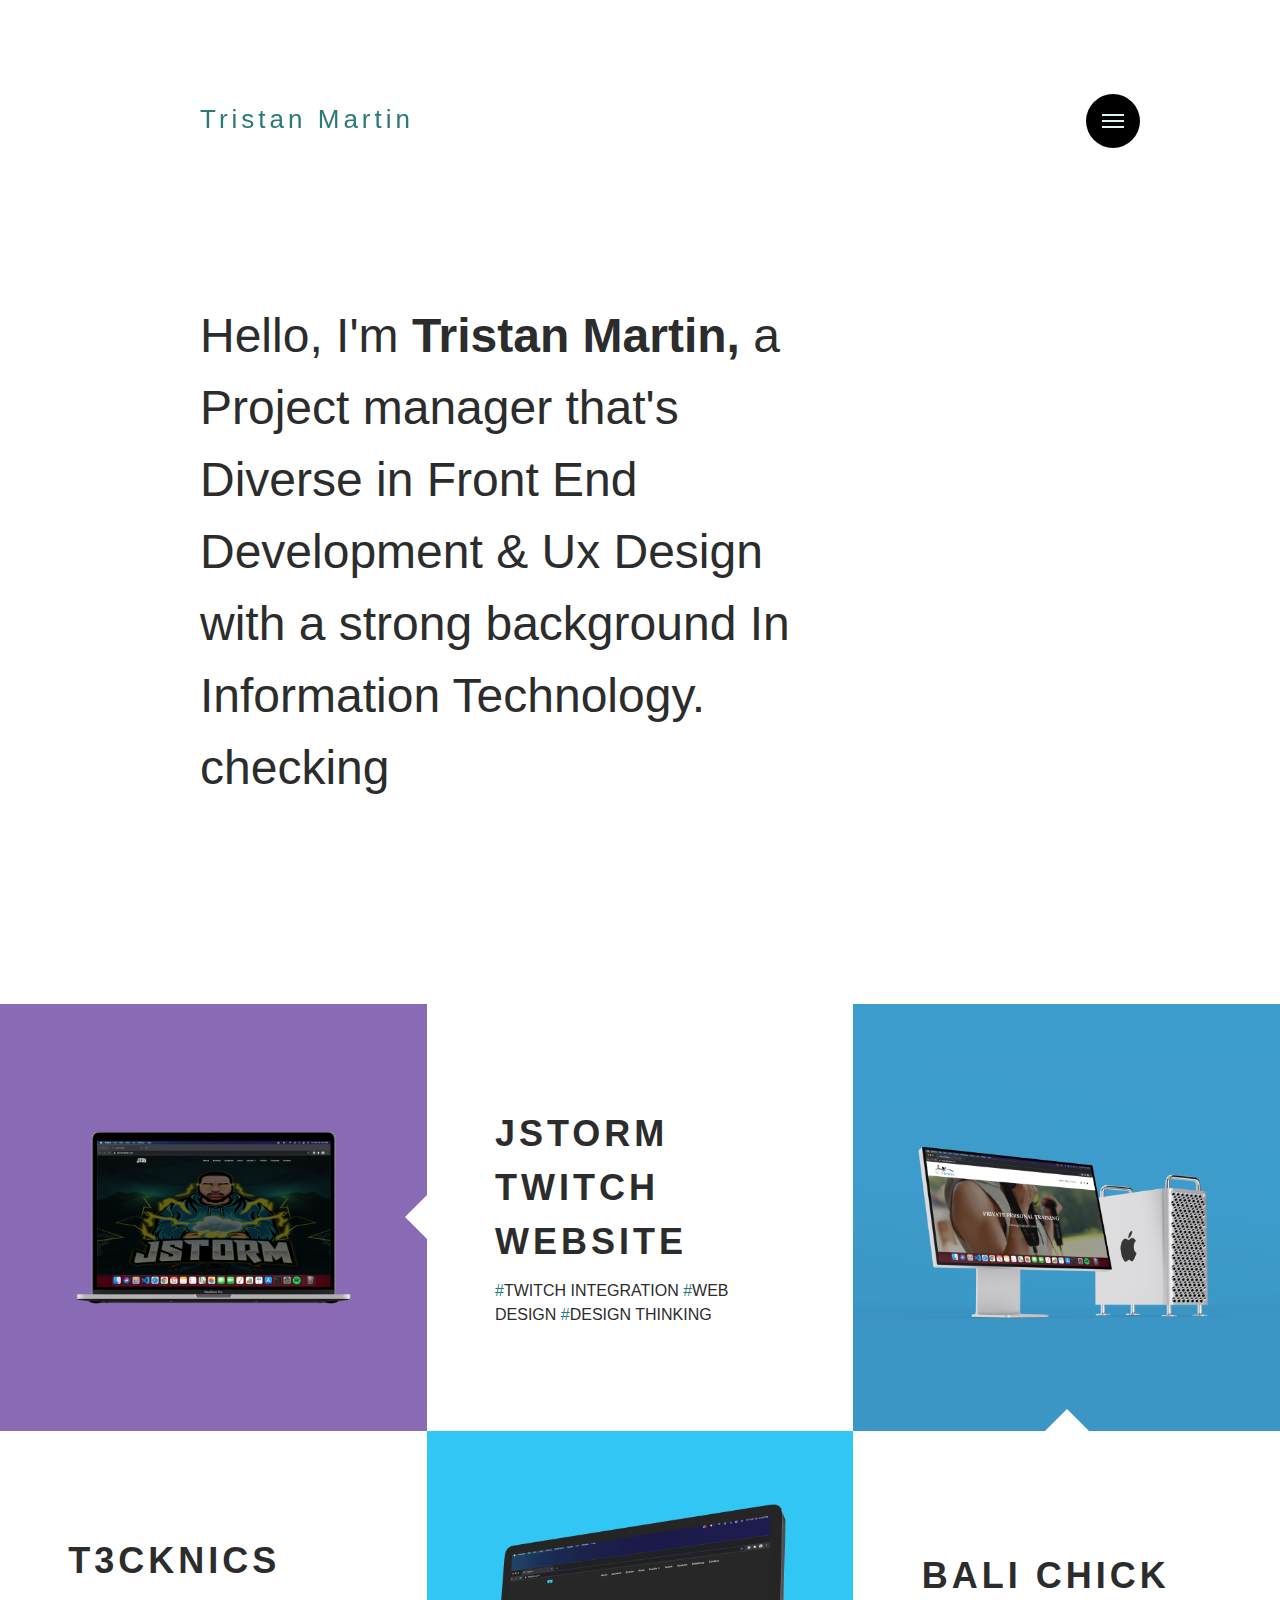
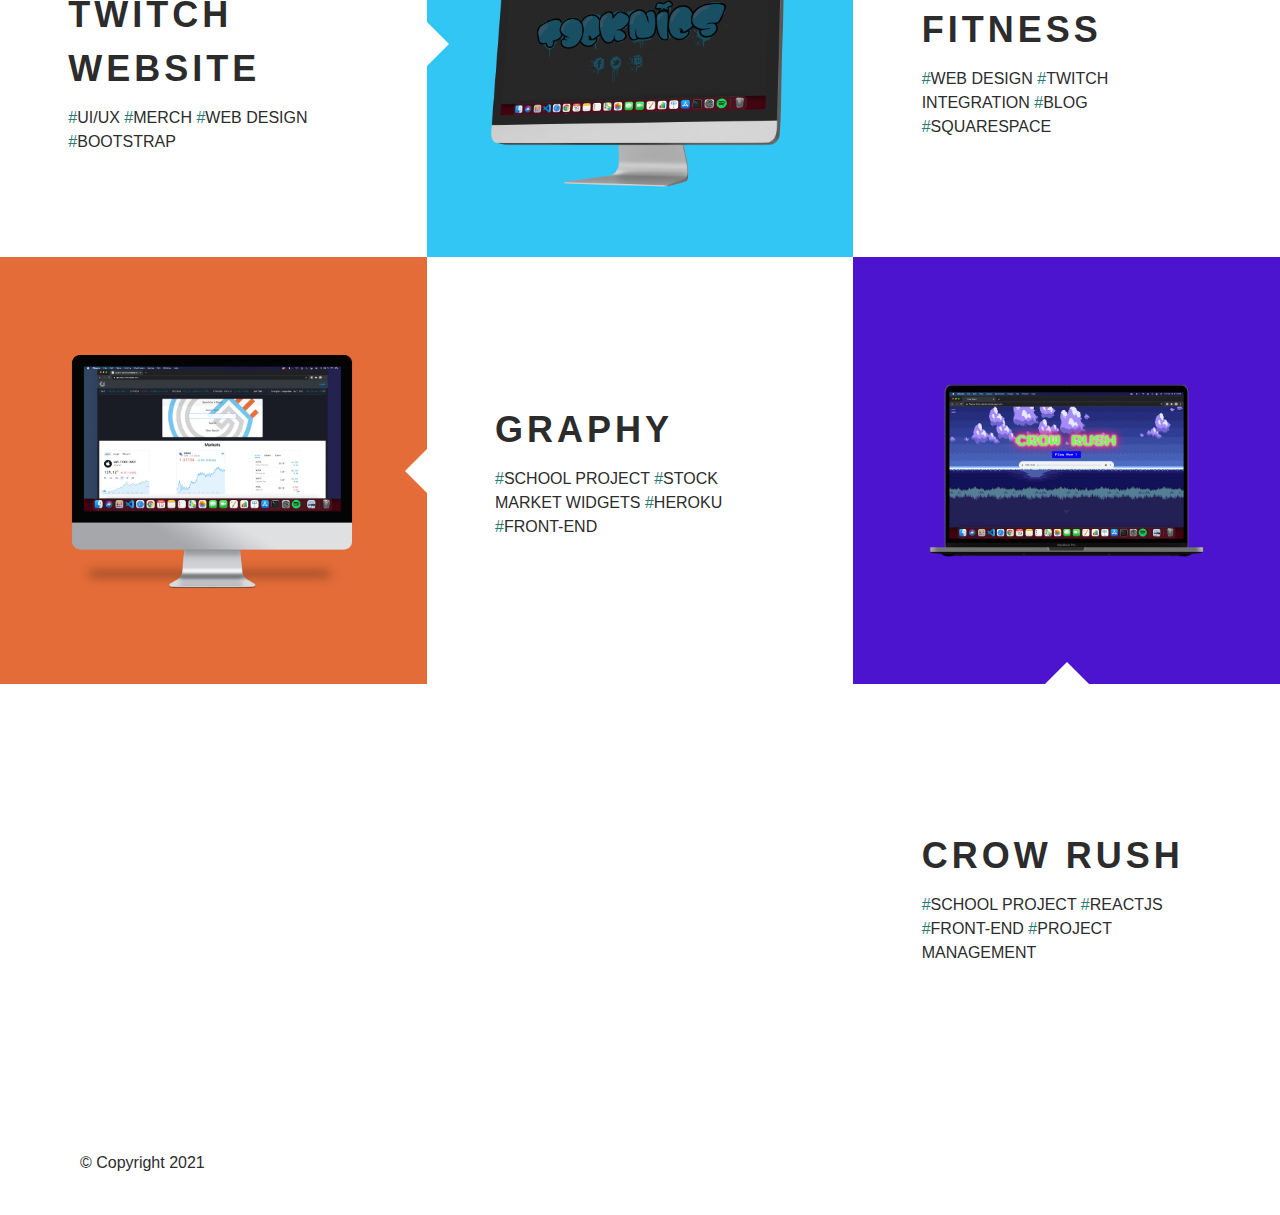
<file: index.html>
<!DOCTYPE html>
<html lang="en" class="no-js">

<head>
    <meta http-equiv="Content-Type" content="text/html; charset=utf-8">
    <meta charset="utf-8" />
    <meta name="viewport" content="width=device-width" />
    <meta http-equiv="x-ua-compatible" content="ie=edge">
    <title>Tristan Martin | Portfolio</title>

    <link rel="stylesheet" href="assets/css/style.css" media="screen" />


    <!-- <link href='http://fonts.googleapis.com/css?family=Righteous&subset=latin,latin-ext' rel='stylesheet'
        type='text/css'>
    <link href='http://fonts.googleapis.com/css?family=Quicksand:300,400,700' rel='stylesheet' type='text/css'> -->
    <link rel="preconnect" href="https://fonts.gstatic.com">
    <link href="https://fonts.googleapis.com/css2?family=Montserrat+Alternates:ital,wght@1,200;1,300&display=swap"
        rel="stylesheet" type='text/css'>

    <script src="assets/js/modernizr.js"></script>

</head>

<body>



    <a href="#cd-nav" class="cd-nav-trigger">Menu
        <span class="cd-nav-icon"></span>

        <svg x="0px" y="0px" width="54px" height="54px" viewBox="0 0 54 54">
            <circle fill="transparent" stroke="#90D4C5" stroke-width="2" cx="27" cy="27" r="25"
                stroke-dasharray="157 157" stroke-dashoffset="157"></circle>
        </svg>
    </a>

    <div id="cd-nav" class="cd-nav">
        <div class="cd-navigation-wrapper">
            <div class="cd-half-block">


                <nav>
                    <ul class="cd-primary-nav">
                        <li><a href="index.html" class="selected">Portfolio</a></li>
                        <!-- <li><a href="news.html">News</a></li> -->
                        <li><a href="about.html">About Me</a></li>
                        <li><a href="assets/files/Tristan_Martin_Resume.pdf"
                                src="assets/files/Tristan_Martin_Resume.pdf" type="resume/pdf" width="100%"
                                height="600px" target="_blank">Resume</a></li>
                        <li><a href="mailto:tristanmartin88@gmail.com">Contact</a></li>
                    </ul>
                </nav>
            </div><!-- .cd-half-block -->

            <div class="cd-half-block">
                <address>
                    <ul class="cd-contact-info">
                        <!-- <li><a href="mailto:tristanmartin88@gmail.com">Tristanmartin88@gmail.com</a></li>
                        <li>404.465.0563</li> -->
                    </ul>
                    <ul class="cd-contact-socials">
                        <li><a href="https://www.instagram.com/tristandmartin/" target="_blank">Instagram</a></li>
                        <li><a href="https://www.linkedin.com/in/tristan-martin-14681214a/" target="_blank">Linkedin</a>
                        </li>
                        <li><a href="https://github.com/TristanDMartin" target="_blank">Github</a></li>
                    </ul>
                </address>
            </div> <!-- .cd-half-block -->
        </div> <!-- .cd-navigation-wrapper -->
    </div> <!-- .cd-nav -->

    <div class="site-container">

        <header class="site-header cf">
            <div class="site-title" class="is-hidden"><a href="index.html">Tristan Martin</a></div>

            <div class="cf"></div>

            <div class="site-tagline">
                <p>Hello, I'm <strong>Tristan Martin,</strong> a Project manager that's Diverse in Front End Development
                    & Ux Design<br> with a strong background In Information Technology. checking </p>
            </div>

        </header><!-- / .site-header -->

        <section class="site-content">


            <div class="projects-feed cf">
                <article class="project cf">
                    <a href="Jstorm.html" title="Jstorm Twitch Website">
                        <div class="thumb">
                            <div data-picture data-alt="Jstorm Content">
                                <div data-src="assets/img/tester2.jpg"></div>


                                <noscript>
                                    <img src="assets/img/tester2.jpg" alt="intro image for Jstorm part of Portfolio" />
                                </noscript>
                            </div>
                        </div>

                        <div class="project-content-container">
                            <div class="project-content">
                                <div class="table">
                                    <div class="table-cell">
                                        <h2 class="thumbnail-title">Jstorm Twitch Website</h2>

                                        <p class="thumbnail-description"><span class="highlight">#</span>Twitch
                                            Integration <span class="highlight">#</span>Web Design <span
                                                class="highlight">#</span>Design Thinking</p>
                                    </div>
                                </div>
                            </div>
                        </div>

                        <div class="overlay"></div>
                    </a>
                </article>
                <article class="project cf">
                    <a href="Bajacalifitness.html" title="Bali Chick Fitness">
                        <div class="thumb">
                            <div data-picture data-alt="for Search links on bali">
                                <div data-src="assets/img/bali.jpg"></div>


                                <noscript>
                                    <img src="assets/img/bali.jpg" alt="intro image BAJA" />
                                </noscript>
                            </div>
                        </div>

                        <div class="project-content-container">
                            <div class="project-content">
                                <div class="table">
                                    <div class="table-cell">
                                        <h2 class="thumbnail-title">Bali Chick Fitness</h2>

                                        <p class="thumbnail-description"><span class="highlight">#</span>Web Design  <span class="highlight">#</span>Twitch Integration <span class="highlight">#</span>Blog <span class="highlight">#</span>SquareSpace </p>
                                    </div>
                                </div>
                            </div>
                        </div>

                        <div class="overlay"></div>
                    </a>
                </article>
                <article class="project cf">
                    <a href="T3cknics.html" title="T3cknics Twitch Website">
                        <div class="thumb">
                            <div data-picture data-alt="Portfolio information for t3cknics">
                                <div data-src="assets/img/t3ckintro.jpg"></div>


                                <noscript>
                                    <img src="assets/img/t3ckintro.jpg" alt="Intro information for T3cknics" />
                                </noscript>
                            </div>
                        </div>

                        <div class="project-content-container">
                            <div class="project-content">
                                <div class="table">
                                    <div class="table-cell">
                                        <h2 class="thumbnail-title">T3cknics Twitch Website</h2>

                                        <p class="thumbnail-description"><span class="highlight">#</span>UI/UX <span
                                                class="highlight">#</span>Merch <span class="highlight">#</span>Web
                                            Design <span class="highlight">#</span>Bootstrap
                                        </p>
                                    </div>
                                </div>
                            </div>
                        </div>

                        <div class="overlay"></div>
                    </a>
                </article>
                <article class="project cf">
                    <a href="graphy.html" title="Graphy">
                        <div class="thumb">
                            <div data-picture data-alt="School project image">
                                <div data-src="assets/img/graphyyyyyyy.jpg"></div>


                                <noscript>
                                    <img src="assets/img/graphyyyyyyy.jpg"
                                        alt="School Project information for Graphy" />
                                </noscript>
                            </div>
                        </div>

                        <div class="project-content-container">
                            <div class="project-content">
                                <div class="table">
                                    <div class="table-cell">
                                        <h2 class="thumbnail-title">Graphy</h2>

                                        <p class="thumbnail-description"><span class="highlight">#</span>School Project <span class="highlight">#</span>Stock market widgets <span class="highlight">#</span>Heroku <span class="highlight">#</span>front-end</p>
                                    </div>
                                </div>
                            </div>
                        </div>

                        <div class="overlay"></div>
                    </a>
                </article>
                <article class="project cf">
                    <a href="crowrush.html" title="Crow Rush">
                        <div class="thumb">
                            <div data-picture data-alt="Example image of Crowrush project">
                                <div data-src="assets/img/crowrush.jpg"></div>


                                <noscript>
                                    <img src="assets/img/crowrush.jpg" alt="intro image to crowrush" />
                                </noscript>
                            </div>
                        </div>

                        <div class="project-content-container">
                            <div class="project-content">
                                <div class="table">
                                    <div class="table-cell">
                                        <h2 class="thumbnail-title">Crow Rush</h2>

                                        <p class="thumbnail-description"><span class="highlight">#</span>School Project <span class="highlight">#</span>ReactJS <span class="highlight">#</span>Front-end <span class="highlight">#</span>Project management</p>
                                    </div>
                                </div>
                            </div>
                        </div>

                        <div class="overlay"></div>
                    </a>
                </article>
                <!-- <article class="project cf">
                    <a href="apexlegendclickygame.html" title="Apex Legend Clicky Game" target="_blank">
                        <div class="thumb">
                            <div data-picture data-alt="portfolio picture for apex project">
                                <div data-src="assets/img/apex2.jpg"></div>
                                

                                <noscript>
                                    <img src="assets/img/apex2.jpg" alt="Intro image to apex" />
                                </noscript>
                            </div>
                        </div>

                        <div class="project-content-container">
                            <div class="project-content">
                                <div class="table">
                                    <div class="table-cell">
                                        <h2 class="thumbnail-title">Apex Legend Click Game</h2>

                                        <p class="thumbnail-description">School Project</p>
                                    </div>
                                </div>
                            </div>
                        </div>

                        <div class="overlay"></div>
                    </a>
                </article> -->
                <!-- <article class="project cf">
                    <a href="adventuretimegiphy.html" title="Adventure Time Giphy" target="_blank">
                        <div class="thumb">
                            <div data-picture data-alt="">
                                <div data-src="assets/img/adventure.jpg"></div>


                                <noscript>
                                    <img src="assets/img/adventure.jpg" alt="adventure time game" />
                                </noscript>
                            </div>
                        </div>

                        <div class="project-content-container">
                            <div class="project-content">
                                <div class="table">
                                    <div class="table-cell">
                                        <h2 class="thumbnail-title">Adventure Time Giphy</h2>

                                        <p class="thumbnail-description">School Project</p>
                                    </div>
                                </div>
                            </div>
                        </div>

                        <div class="overlay"></div>
                    </a>
                </article> -->
                <!-- <article class="project cf">
                    <a href="rickspsychicgame.html" title="Ricks Psychic Game" target="_blank">
                        <div class="thumb">
                            <div data-picture data-alt="">
                                <div data-src="assets/img/rick.jpg"></div>


                                <noscript>
                                    <img src="assets/img/rick.jpg" alt="Rick Psychic Game" />
                                </noscript>
                            </div>
                        </div>

                        <div class="project-content-container">
                            <div class="project-content">
                                <div class="table">
                                    <div class="table-cell">
                                        <h2 class="thumbnail-title">Ricks Psychic Game</h2>

                                        <p class="thumbnail-description">School Project</p>
                                    </div>
                                </div>
                            </div>
                        </div>

                        <div class="overlay"></div>
                    </a>
                </article> -->

                <!--END .projects-feed-->
            </div>

            <!--END .site-content-->
        </section>

        <footer class="site-footer cf">
            <p class="footer-text">© Copyright 2021 </p>
            <nav class="languages" role="navigation">

            </nav>
        </footer>
        <!--END .site-container-->
    </div>

    <script src="assets/js/jquery-2.1.4.min.js"></script>
    <script src="assets/js/jquery.imagesloaded.min.js"></script>
    <script src="assets/js/main.js"></script>


</body>

</html>
</file>
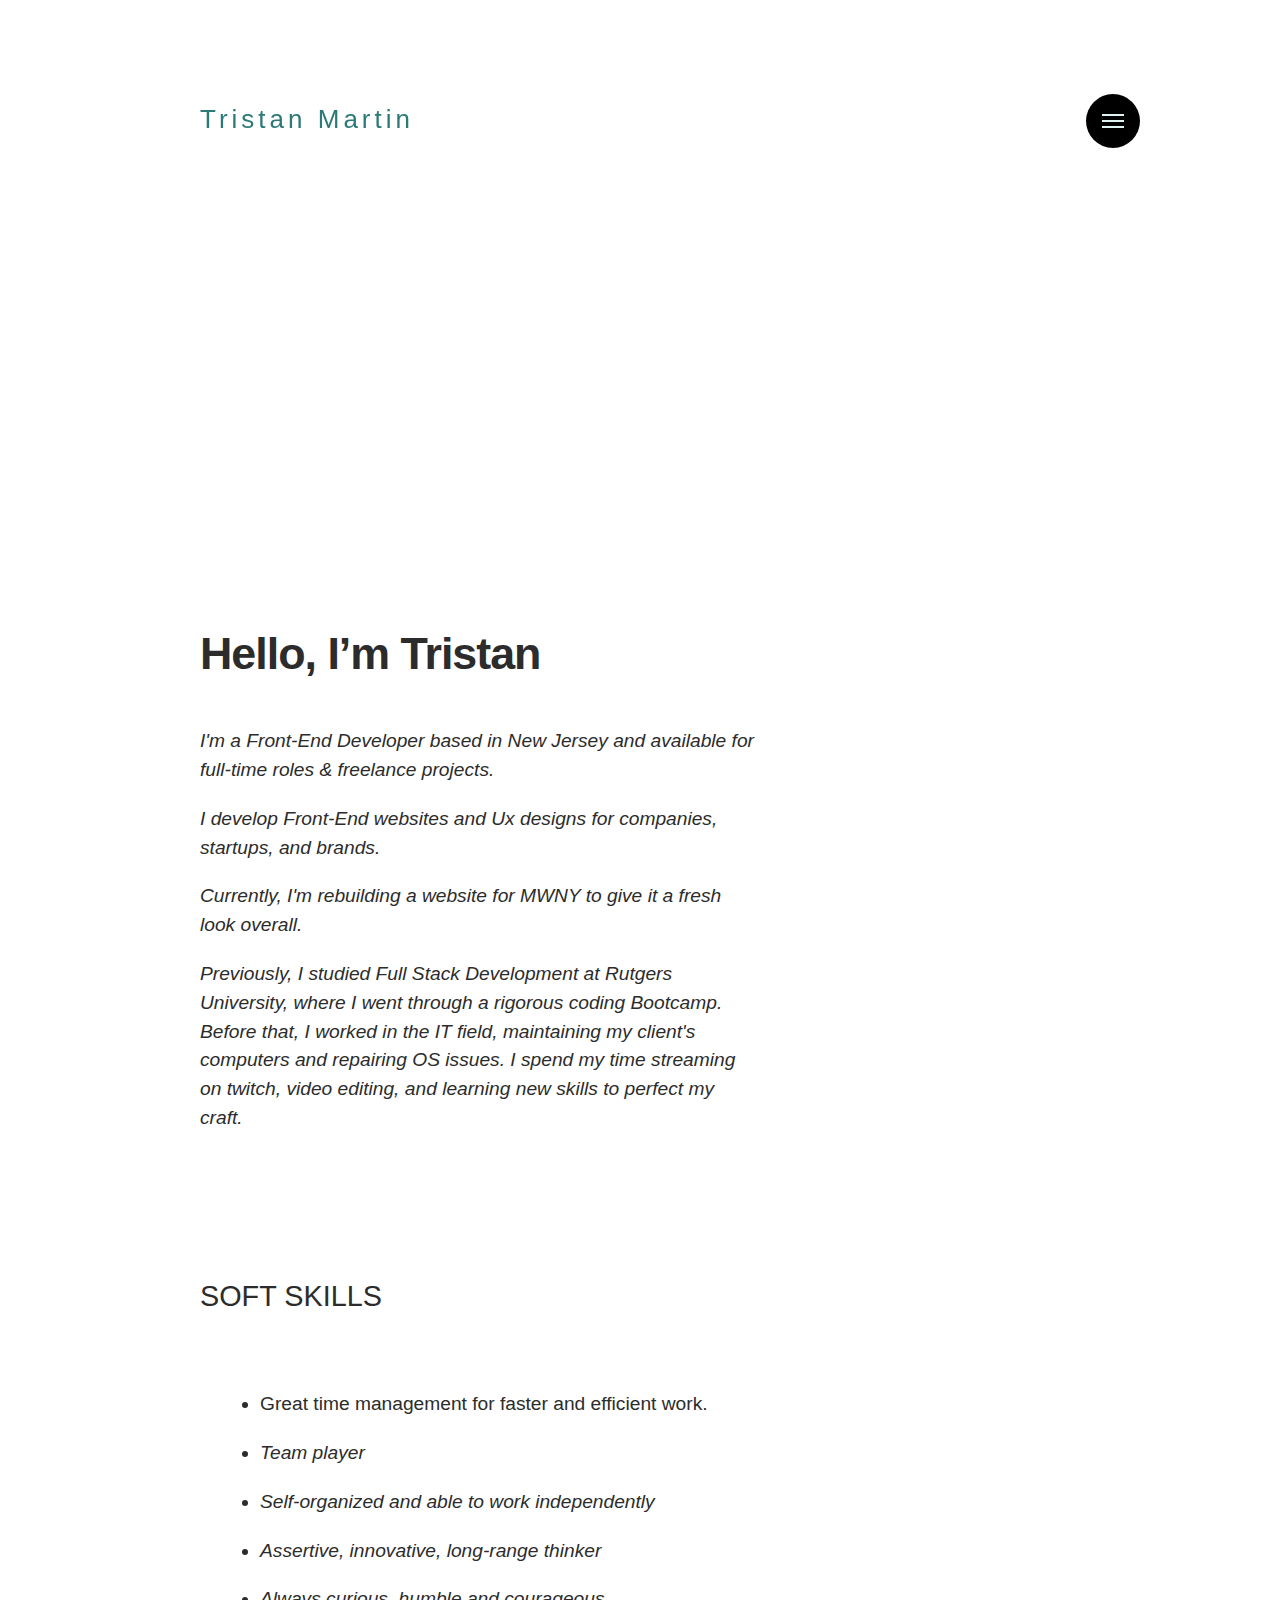
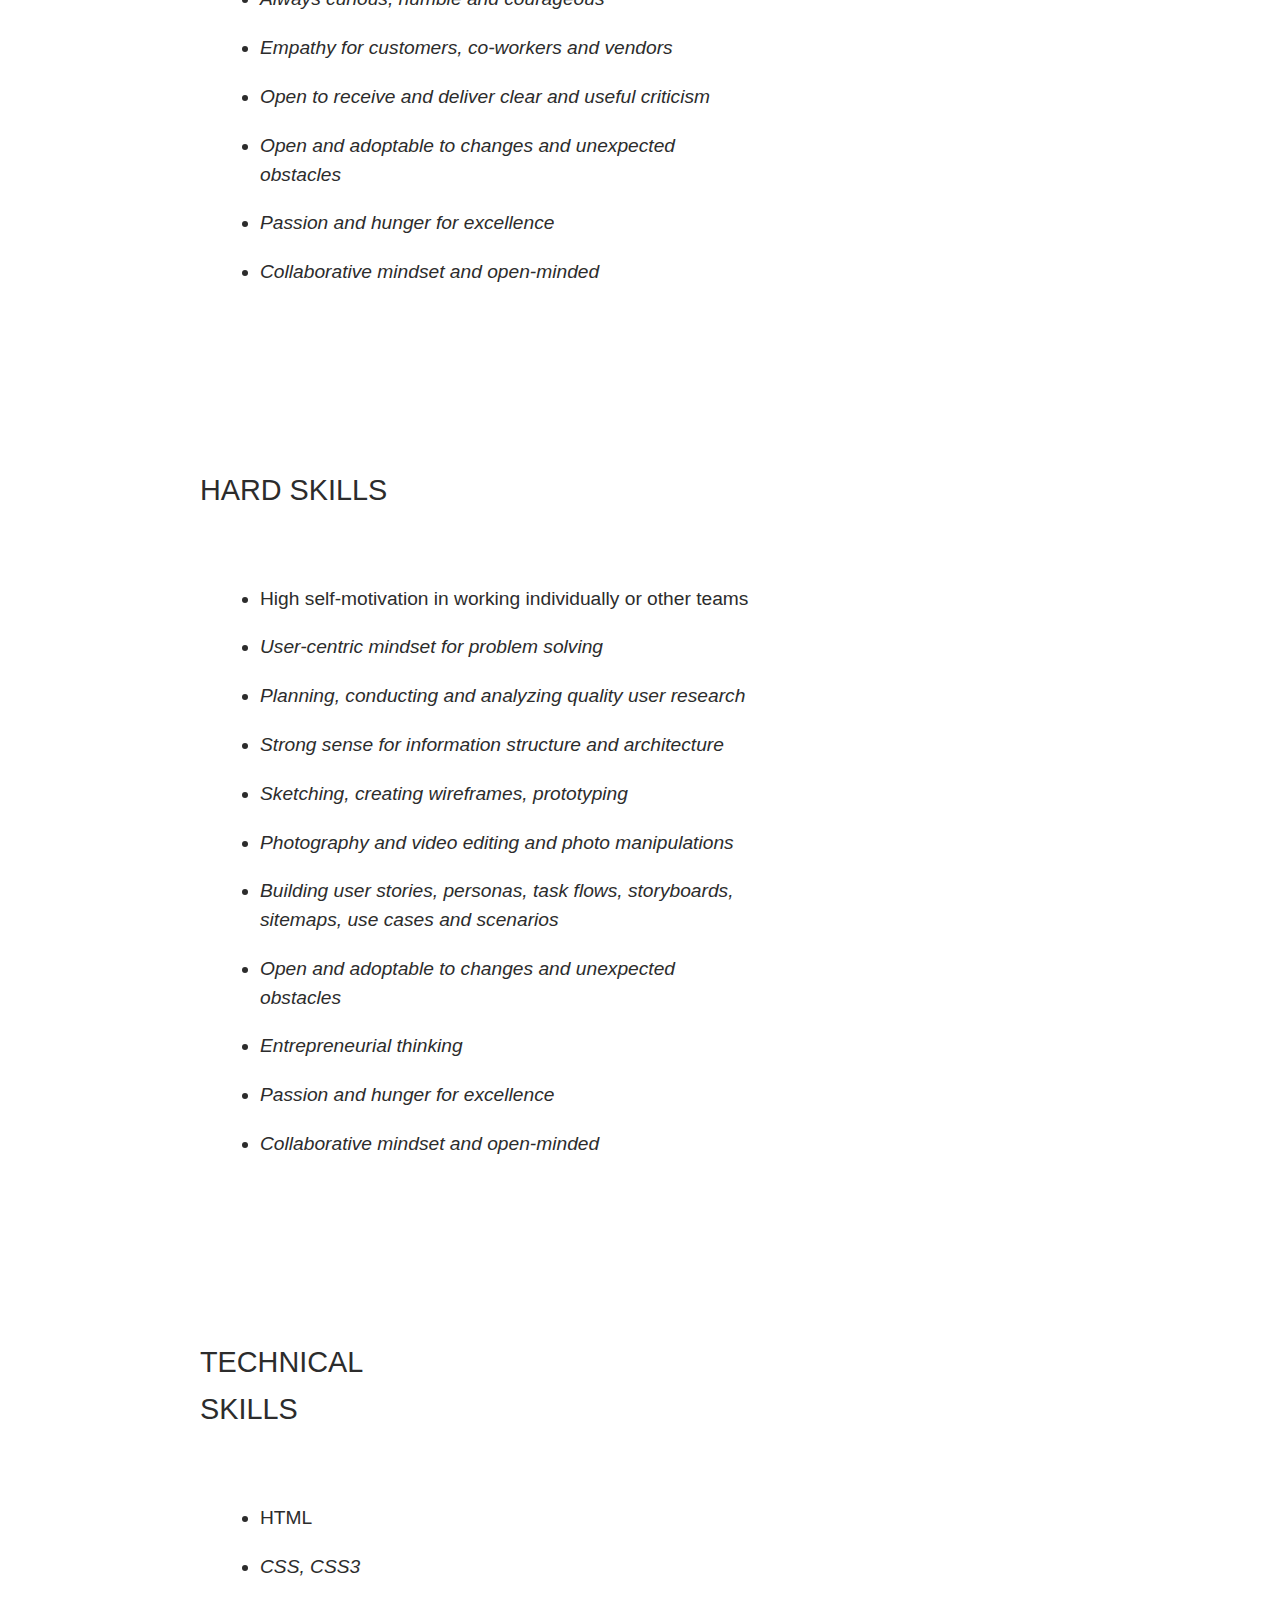
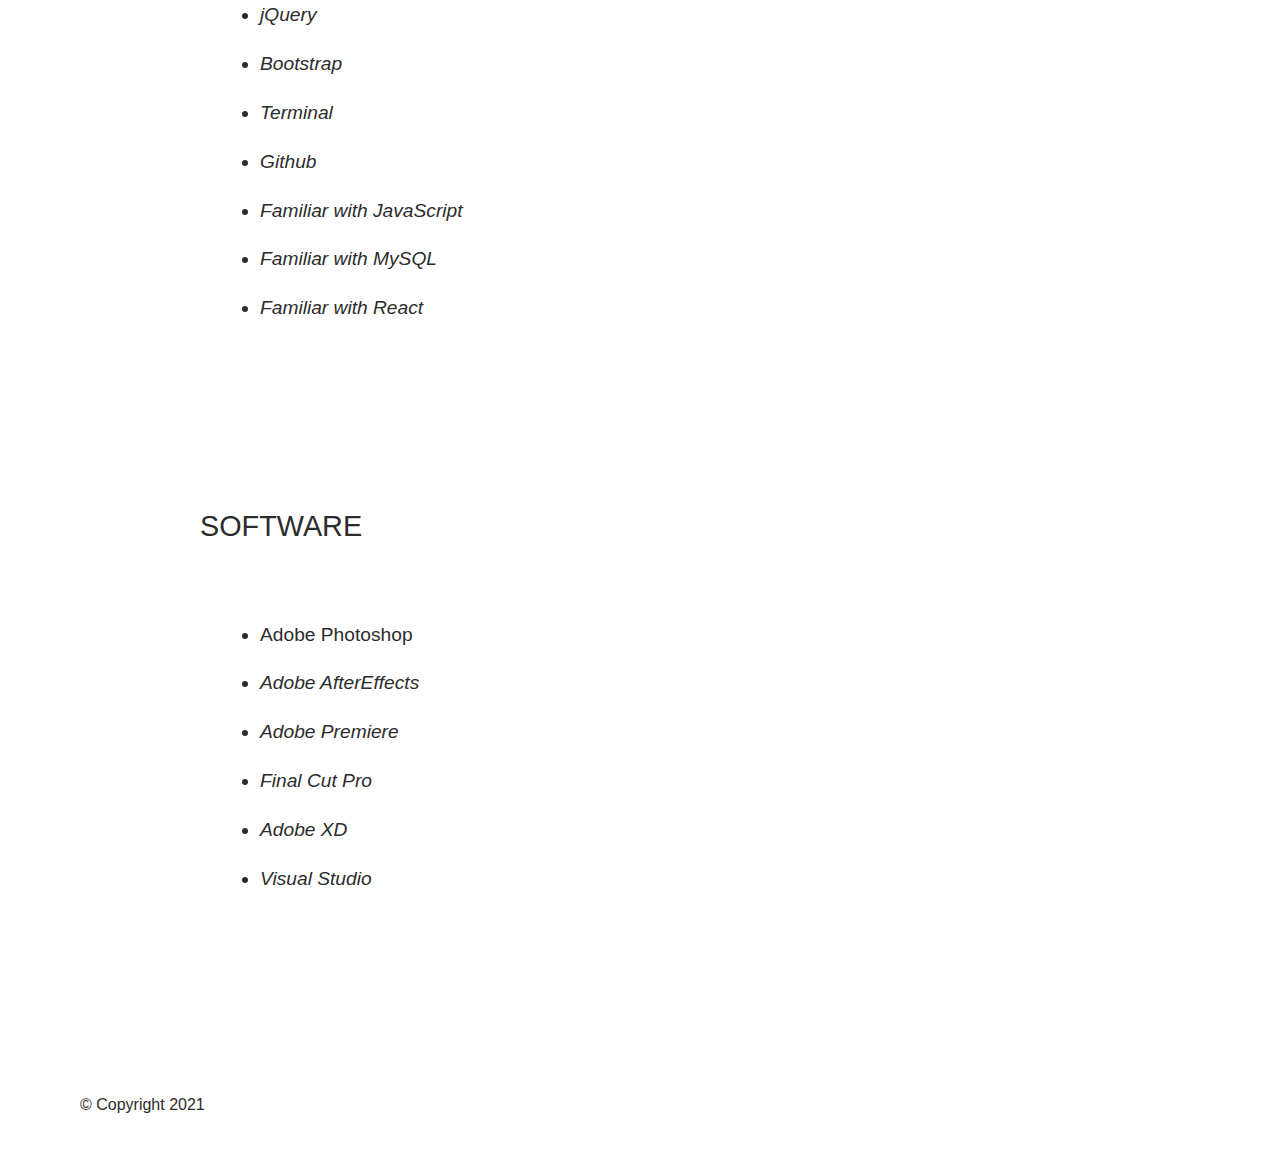
<file: about.html>
<!DOCTYPE html>
<html lang="en" class="no-js">

<head>
    <meta http-equiv="Content-Type" content="text/html; charset=utf-8">
    <meta charset="utf-8" />
    <meta name="viewport" content="width=device-width" />
    <meta http-equiv="x-ua-compatible" content="ie=edge">
    <title>Tristan Martin | About Me</title>

    <link rel="stylesheet" href="assets/css/style.css" media="screen" />


    <!-- <link href='http://fonts.googleapis.com/css?family=Righteous&subset=latin,latin-ext' rel='stylesheet'
            type='text/css'>
        <link href='http://fonts.googleapis.com/css?family=Quicksand:300,400,700' rel='stylesheet' type='text/css'> -->
    <link rel="preconnect" href="https://fonts.gstatic.com">
    <link href="https://fonts.googleapis.com/css2?family=Montserrat+Alternates:ital,wght@1,200;1,300&display=swap"
        rel="stylesheet" type='text/css'>


    <script src="assets/js/modernizr.js"></script>

</head>

<body>

    <a href="#cd-nav" class="cd-nav-trigger">Menu
        <span class="cd-nav-icon"></span>

        <svg x="0px" y="0px" width="54px" height="54px" viewBox="0 0 54 54">
            <circle fill="transparent" stroke="#90D4C5" stroke-width="2" cx="27" cy="27" r="25"
                stroke-dasharray="157 157" stroke-dashoffset="157"></circle>
        </svg>
    </a>

    <div id="cd-nav" class="cd-nav">
        <div class="cd-navigation-wrapper">
            <div class="cd-half-block">


                <nav>
                    <ul class="cd-primary-nav">
                        <li><a href="index.html" class="selected">Portfolio</a></li>

                        <li><a href="about.html">About Me</a></li>
                        <li><a href="assets/files/Tristan_Martin_Resume.pdf"
                                src="assets/files/Tristan_Martin_Resume.pdf" type="resume/pdf" width="100%"
                                height="600px" target="_blank">Resume</a></li>
                        <li><a href="mailto:tristanmartin88@gmail.com">Contact</a></li>
                    </ul>
                </nav>
            </div><!-- .cd-half-block -->

            <div class="cd-half-block">
                <address>
                    <ul class="cd-contact-info">
                        <!-- <li><a href="mailto:tristanmartin88@gmail.com">Tristanmartin88@gmail.com</a></li>
                        <li>404.465.0563</li> -->
                    </ul>
                    <ul class="cd-contact-socials">
                        <li><a href="https://www.instagram.com/tristandmartin/" target="_blank">Instagram</a></li>
                        <li><a href="https://www.linkedin.com/in/tristan-martin-14681214a/" target="_blank">Linkedin</a>
                        </li>
                        <li><a href="https://github.com/TristanDMartin" target="_blank">Github</a></li>
                    </ul>
                </address>
            </div> <!-- .cd-half-block -->
        </div> <!-- .cd-navigation-wrapper -->
    </div> <!-- .cd-nav -->

    <div class="site-container">

        <header class="site-header cf">
            <div class="site-title" class="is-hidden"><a href="index.html">Tristan Martin</a></div>

            <div class="cf"></div>

        </header><!-- / .site-header -->

        <section class="site-content">

            <div class="page-desc">
                <!-- <p> </p> -->

                <!-- <img src="assets/img/profile.jpg" alt="" /> -->

                <div class="row">
                    <div class="large-1">
                        <h1>Hello, I’m Tristan</h1>
                    </div>
                    <div class="large-1">
                        <p><i>I'm a Front-End Developer based in New Jersey and available for full-time roles &
                                freelance projects.</i></p>
                        <p><i>I develop Front-End websites and Ux designs for companies, startups, and brands.</i></p>
                        <p><i>Currently, I'm rebuilding a website for MWNY to give it a fresh look overall.</i></p>
                        <p><i>Previously, I studied Full Stack Development at Rutgers University, where I went through a
                                rigorous coding Bootcamp. Before that, I worked in the IT field, maintaining my client's
                                computers and repairing OS issues.
                                I spend my time streaming on twitch, video editing, and learning new skills to perfect
                                my craft. </i></p>
                    </div>
                </div>
                <div class="row">
                    <div class="large-2">
                        <h4>Soft Skills</h4>
                    </div>
                    <div class="large-1">
                        <ul>
                            <li><p>Great time management for faster and efficient work.</p></li>
                            <li><p><i>Team player</i> </p></li>
                            <li><p><i>Self-organized and able to work independently</i> </p></li>
                            <li><p><i>Assertive, innovative, long-range thinker</i> </p></li>
                            <li><p><i>Always curious, humble and courageous</i> </p></li>
                            <li><p><i>Empathy for customers, co-workers and vendors</i> </p></li>
                            <li><p><i>Open to receive and deliver clear and useful criticism</i> </p></li>
                            <li><p><i>Open and adoptable to changes and unexpected obstacles</i> </p></li>
                            <li><p><i>Passion and hunger for excellence</i> </p></li>
                            <li><p><i>Collaborative mindset and open-minded</i> </p></li>

                        </ul>
                    </div>
                </div>
                <div class="row">
                    <div class="large-2">
                        <h4>Hard Skills</h4>
                    </div>
                    <div class="large-1">
                        <ul>
                            <li><p>High self-motivation in working individually or other teams</p></li>
                            <li><p><i>User-centric mindset for problem solving</i> </p></li>
                            <li><p><i>Planning, conducting and analyzing quality user research</i> </p></li>
                            <li><p><i>Strong sense for information structure and architecture</i> </p></li>
                            <li><p><i>Sketching, creating wireframes, prototyping</i> </p></li>
                            <li><p><i>Photography and video editing and photo manipulations</i> </p></li>
                            <li><p><i>Building user stories, personas, task flows, storyboards,
                                sitemaps, use cases and scenarios</i> </p></li>
                            <li><p><i>Open and adoptable to changes and unexpected obstacles</i> </p></li>
                            <li><p><i>Entrepreneurial thinking</i></p></li>
                            <li><p><i>Passion and hunger for excellence</i> </p></li>
                            <li><p><i>Collaborative mindset and open-minded</i> </p></li>

                        </ul>
                    </div>
                </div>
                <div class="row">
                    <div class="large-2">
                        <h4>Technical skills</h4>
                    </div>
                    <div class="large-1">
                        <ul>
                            <li><p>HTML</p></li>
                            <li><p><i>CSS, CSS3</i> </p></li>
                            <li><p><i>jQuery</i> </p></li>
                            <li><p><i>Bootstrap</i> </p></li>
                            <li><p><i>Terminal</i> </p></li>
                            <li><p><i>Github</i> </p></li>
                            <li><p><i>Familiar with JavaScript</i> </p></li>
                            <li><p><i>Familiar with MySQL</i> </p></li>
                            <li><p><i>Familiar with React </i></p></li>
                            

                        </ul>
                    </div>
                </div>

                <div class="row">
                    <div class="large-2">
                        <h4>Software</h4>
                    </div>
                    <div class="large-1">
                        <ul>
                            <li><p>Adobe Photoshop</p></li>
                            <li><p><i>Adobe AfterEffects</i> </p></li>
                            <li><p><i>Adobe Premiere</i> </p></li>
                            <li><p><i>Final Cut Pro</i> </p></li>
                            <li><p><i>Adobe XD</i> </p></li>
                            <li><p><i>Visual Studio</i> </p></li>
                            

                        </ul>
                    </div>
                </div>
            </div>

            <article>






            </article>

            <!--END .site-content-->
        </section>



        <footer class="site-footer cf">
            <p class="footer-text">© Copyright 2021 </p>
            <!-- <nav class="languages" role="navigation">
                <ul>

                    <li class="active"><a href="#">EN |</a></li>
                <li><a href="#">FR</a></li>

                </ul> -->
            </nav>
        </footer>


        <!--END .site-container-->
    </div>

    <script src="assets/js/jquery-2.1.4.min.js"></script>
    <script src="assets/js/jquery.imagesloaded.min.js"></script>
    <script src="assets/js/main.js"></script>


</body>

</html>
</file>
<file: assets/css/style.css>
html, body, div, span, applet, object, iframe, h1, h2, h3, h4, h5, h6, p, blockquote, pre, a, abbr, acronym, address, big, cite, code, del, dfn, em, font, img, ins, kbd, q, s, samp, small, strike, strong, sub, sup, tt, var, b, u, i, center, dl, dt, dd, ol, ul, li, fieldset, form, label, legend, table, caption, tbody, tfoot, thead, tr, th, td { margin: 0; padding: 0; border: 0; outline: 0; font-size: 100%; vertical-align: baseline; background: transparent; } body { line-height: 1; } ol, ul { list-style: none; } blockquote, q { quotes: none; } blockquote:before, blockquote:after, q:before, q:after { content: ''; content: none; } :focus { outline: 0; } ins { text-decoration: none; } del { text-decoration: line-through; } table { border-collapse: collapse; border-spacing: 0; }

.cf:before, .cf:after { content: " "; display: table; } .cf:after { clear: both; }

/*=================================*/
/* Main Styles
/*=================================*/

* { box-sizing: border-box; }
html {
    font-family: sans-serif; /* 1 */
    -ms-text-size-adjust: 100%; /* 2 */
    -webkit-text-size-adjust: 100%; /* 2 */
}
body {
    background: #FFFFFF;
    color: #2c2c2c;
    font-family: 'quicksand', Arial, sans-serif;
    font-size: 18px;
    line-height: 1.65;
    opacity: 0;
    overflow-x: hidden;
    transition: opacity 0.25s ease-in 0.1s;
    word-wrap: break-word;
    -webkit-text-size-adjust: none;
}
body.loaded,
.no-js body {
    opacity: 1;
}
a, a:visited {
    color: #90D4C5;
    text-decoration: none;
    transition: color 0.1s ease-in-out;
}
a:hover, a:active {
    color: #2c2c2c;
    text-decoration: none;
}

h1,h2,h3 {
    font-weight: bold;
    line-height: 1.5;
}
h1 {
    font-size: 2.2rem;
    letter-spacing: -1px;
    margin: 0 0 40px;
}

h2 {
    font-size: 1.8rem;
    margin: 0;
}

h3 {
    font-size: 1.4rem;
}

h4 {
    font-size: 1.2rem;
}

h5 {
    font-size: 1rem;
}

h6 {
    font-size: .8rem;
}

h3,
h4,
h5,
h6 {
    text-transform: uppercase;
    margin: 0 0 10px;
}
h4,
h5,
h6 {
   font-weight: normal;
}
p,li {
    font-weight: 400;
    font-size: 1.2rem;
    line-height: 1.5;
    margin: 0 0 20px;
}
small {
    font-weight: 300;
    font-size: 1rem;
    color: #747474
}
img {
    height: auto;
    max-width: 100%;
    vertical-align: bottom;
}

hr{
    border: 0;
    height: 4px;
    margin: 40px 0;
    background: #000;
}

pre,
code,
samp {
    font-family: "quicksand", Consolas, monospace;
    font-size: inherit;
}

pre,
code {
    background-color: #eee;
    border-radius: 3px;
}

pre {
    margin-top: 0;
    margin-bottom: 1rem;
    overflow-x: scroll;
    padding: 1rem;
}

.example {
  border-bottom-left-radius: 0;
  border-bottom-right-radius: 0;
  background-color: #fafafa;
  position: relative;
  padding: 2rem 1rem;
}

.example-title {
  position: absolute;
  top: 0;
  right: 0;
  background-color: #eee;
  padding: 0 1rem;
  border-top-right-radius: 3px;
  border-bottom-left-radius: 3px;
}
.example + pre {
  border-top-left-radius: 0;
  border-top-right-radius: 0;
  /*border: 1px solid #ccc;*/
  /*border-top: 0;*/
}
pre {
  margin-bottom: 2rem;
}

/*===== Titles =====*/
.site-title {
    font-family: 'Righteous',helvetica,sans-serif;
    font-size: 26px;
    color: #3aafa9;
    line-height: 1.5em;
    position: relative;
    z-index: 12;
    letter-spacing: 4px;
    margin-bottom: 120px;
}
.site-title a {
    position: fixed;
}
.site-title a,
.site-title a:visited { color: #2B7A78; }
.site-title a:hover,
.site-title a:active {
    color: #90D4C5;
    opacity: 0.8;
}
.site-title div { display: inline; }
.site-tagline {
    clear: both;
    margin-bottom: 40px;
    width: 100%;
}
.site-tagline p {
    color: #2c2c2c;
    font-size: 21px;
    text-align: left;
    width: 90%;
}
.site-tagline a,
.site-tagline a:visited { color: #90D4C5; }
.site-tagline a:hover {
    color: #2c2c2c;
}
/*=================================*/
/* Language Styles
/*=================================*/
.languages {
    position: relative;
    z-index: 1;
    float: right;
    -webkit-transition: -webkit-transform 0.5s;
    -moz-transition: -moz-transform 0.5s;
    transition: transform 0.5s;
}
.languages ul {
    list-style: none;
    margin: 0;
    padding: 0;
}
.languages ul li {
    display: inline-block;
    margin: 0;
}
.languages ul li a {
    color: #8e8e8e;
    font-weight: bold;
    font-size: 14px;
    line-height: 14px;
}
.languages ul li a:hover {
    color: #90D4C5; 
}

.languages ul li.active a {
    color: #2c2c2c;
}
/*=================================*/
/* Navigation Styles
/*=================================*/
.cd-nav-trigger {
    position: fixed;
    z-index: 999;
    right: 20px;
    top: 34px;
    height: 54px;
    width: 54px;
    background-color: black;
    border-radius: 50%;
    /* image replacement */
    overflow: hidden;
    text-indent: 100%;
    white-space: nowrap;
    -webkit-transition: -webkit-transform 0.5s;
    -moz-transition: -moz-transform 0.5s;
    transition: transform 0.5s;
}
.cd-nav-trigger .cd-nav-icon {
    /* icon created in CSS */
    position: absolute;
    z-index: 12;
    left: 50%;
    top: 50%;
    bottom: auto;
    right: auto;
    -webkit-transform: translateX(-50%) translateY(-50%);
    -moz-transform: translateX(-50%) translateY(-50%);
    -ms-transform: translateX(-50%) translateY(-50%);
    -o-transform: translateX(-50%) translateY(-50%);
    transform: translateX(-50%) translateY(-50%);
    width: 22px;
    height: 2px;
    background-color: #DEF2F1;
}
.cd-nav-trigger .cd-nav-icon::before, .cd-nav-trigger .cd-nav-icon:after {
    /* upper and lower lines of the menu icon */
    content: '';
    position: absolute;
    top: 0;
    right: 0;
    width: 100%;
    height: 100%;
    background-color: inherit;
    /* Force Hardware Acceleration in WebKit */
    -webkit-transform: translateZ(0);
    -moz-transform: translateZ(0);
    -ms-transform: translateZ(0);
    -o-transform: translateZ(0);
    transform: translateZ(0);
    -webkit-backface-visibility: hidden;
    backface-visibility: hidden;
    -webkit-transition: -webkit-transform 0.5s, width 0.5s, top 0.3s;
    -moz-transition: -moz-transform 0.5s, width 0.5s, top 0.3s;
    transition: transform 0.5s, width 0.5s, top 0.3s;
}
.cd-nav-trigger .cd-nav-icon::before {
    -webkit-transform-origin: right top;
    -moz-transform-origin: right top;
    -ms-transform-origin: right top;
    -o-transform-origin: right top;
    transform-origin: right top;
    -webkit-transform: translateY(-6px);
    -moz-transform: translateY(-6px);
    -ms-transform: translateY(-6px);
    -o-transform: translateY(-6px);
    transform: translateY(-6px);
}
.cd-nav-trigger .cd-nav-icon::after {
    -webkit-transform-origin: right bottom;
    -moz-transform-origin: right bottom;
    -ms-transform-origin: right bottom;
    -o-transform-origin: right bottom;
    transform-origin: right bottom;
    -webkit-transform: translateY(6px);
    -moz-transform: translateY(6px);
    -ms-transform: translateY(6px);
    -o-transform: translateY(6px);
    transform: translateY(6px);
}
.no-touch .cd-nav-trigger:hover .cd-nav-icon::after {
    top: 2px;
}
.no-touch .cd-nav-trigger:hover .cd-nav-icon::before {
    top: -2px;
}
.cd-nav-trigger svg {
    position: absolute;
    top: 0;
    left: 0;
}
.cd-nav-trigger circle {
    /* circle border animation */
    -webkit-transition: stroke-dashoffset 0.4s 0s;
    -moz-transition: stroke-dashoffset 0.4s 0s;
    transition: stroke-dashoffset 0.4s 0s;
}
.navigation-is-open .cd-nav-trigger {
    /* rotate trigger when navigation becomes visible */
    -webkit-transform: rotate(180deg);
    -moz-transform: rotate(180deg);
    -ms-transform: rotate(180deg);
    -o-transform: rotate(180deg);
    transform: rotate(180deg);
}
.navigation-is-open .cd-nav-trigger .cd-nav-icon::after,
.navigation-is-open .cd-nav-trigger .cd-nav-icon::before {
    /* animate arrow --> from hamburger to arrow */
    width: 50%;
    -webkit-transition: -webkit-transform 0.5s, width 0.5s;
    -moz-transition: -moz-transform 0.5s, width 0.5s;
    transition: transform 0.5s, width 0.5s;
}
.navigation-is-open .cd-nav-trigger .cd-nav-icon::before {
    -webkit-transform: rotate(45deg);
    -moz-transform: rotate(45deg);
    -ms-transform: rotate(45deg);
    -o-transform: rotate(45deg);
    transform: rotate(45deg);
}
.navigation-is-open .cd-nav-trigger .cd-nav-icon::after {
    -webkit-transform: rotate(-45deg);
    -moz-transform: rotate(-45deg);
    -ms-transform: rotate(-45deg);
    -o-transform: rotate(-45deg);
    transform: rotate(-45deg);
}
.no-touch .navigation-is-open .cd-nav-trigger:hover .cd-nav-icon::after, .no-touch .navigation-is-open .cd-nav-trigger:hover .cd-nav-icon::before {
    top: 0;
}
.navigation-is-open .cd-nav-trigger circle {
    stroke-dashoffset: 0;
    -webkit-transition: stroke-dashoffset 0.4s 0.3s;
    -moz-transition: stroke-dashoffset 0.4s 0.3s;
    transition: stroke-dashoffset 0.4s 0.3s;
}
.cd-nav {
    position: fixed;
    z-index: 12;
    top: 0;
    left: 0;
    height: 100%;
    width: 100%;
    background-color: #DEF2F1;
    visibility: hidden;
    -webkit-transition: visibility 0s 0.7s;
    -moz-transition: visibility 0s 0.7s;
    transition: visibility 0s 0.7s;
}
.cd-nav .cd-navigation-wrapper {
    /* all navigation content */
    padding: 20px;
    height: 100%;
    overflow-y: auto;
    -webkit-overflow-scrolling: touch;
   
    /* Force Hardware Acceleration in WebKit */
    -webkit-transform: translateZ(0);
    -moz-transform: translateZ(0);
    -ms-transform: translateZ(0);
    -o-transform: translateZ(0);
    transform: translateZ(0);
    -webkit-backface-visibility: hidden;
    backface-visibility: hidden;
    -webkit-transform: translateX(-50%);
    -moz-transform: translateX(-50%);
    -ms-transform: translateX(-50%);
    -o-transform: translateX(-50%);
    transform: translateX(-50%);
    -webkit-transition: -webkit-transform 0.7s;
    -moz-transition: -moz-transform 0.7s;
    transition: transform 0.7s;
    -webkit-transition-timing-function: cubic-bezier(0.86, 0.01, 0.77, 0.78);
    -moz-transition-timing-function: cubic-bezier(0.86, 0.01, 0.77, 0.78);
    transition-timing-function: cubic-bezier(0.86, 0.01, 0.77, 0.78);
}
.navigation-is-open .cd-nav {
    visibility: visible;
    -webkit-transition: visibility 0s 0s;
    -moz-transition: visibility 0s 0s;
    transition: visibility 0s 0s;
}
.navigation-is-open .cd-nav .cd-navigation-wrapper {
    -webkit-transform: translateX(0);
    -moz-transform: translateX(0);
    -ms-transform: translateX(0);
    -o-transform: translateX(0);
    transform: translateX(0);
    -webkit-transition: -webkit-transform 0.5s;
    -moz-transition: -moz-transform 0.5s;
    transition: transform 0.5s;
    -webkit-transition-timing-function: cubic-bezier(0.82, 0.01, 0.77, 0.78);
    -moz-transition-timing-function: cubic-bezier(0.82, 0.01, 0.77, 0.78);
    transition-timing-function: cubic-bezier(0.82, 0.01, 0.77, 0.78);
}
 
.cd-nav .cd-primary-nav {
    margin-top: 90px;
}
.cd-nav .cd-primary-nav a {
    font-size: 21px;
    display: inline-block;
}
.cd-nav .cd-primary-nav a.selected {
    color: #2B7A78;
}
.no-touch .cd-nav .cd-primary-nav a:hover {
    color: black;
}
.cd-nav .cd-contact-info {
    margin-top: 20px;
    margin-bottom: 20px;
}
.cd-nav .cd-contact-info li {
    margin-bottom: 0.5em;
    line-height: 1.2;
    color: #3AAFA9;
}
.cd-nav .cd-contact-info a {
    color: black;
    color: #3AAFA9;
}
.cd-nav .cd-contact-info a:hover {
    color: black;
    color: black;
}
.cd-nav .cd-contact-info span {
    display: block;
}
.cd-nav .cd-contact-info li, 
.cd-nav .cd-contact-info a, 
.cd-nav .cd-contact-info span {
    font-size: 18px;
}

.cd-nav .cd-contact-socials li {
    line-height: 1.8;
}
.cd-nav .cd-contact-socials a {
    color: #3AAFA9;
    text-transform: uppercase;
    letter-spacing: 2px;
    font-size: 16px
}
.cd-nav .cd-contact-socials a:hover {
    color: BLACK;
}
.no-js main {
    height: auto;
    overflow: visible;
}

.no-js .cd-nav {
    position: static;
    visibility: visible;
}
.no-js .cd-nav .cd-navigation-wrapper {
    height: auto;
    overflow: visible;
    padding: 100px 5%;
    -webkit-transform: translateX(0);
    -moz-transform: translateX(0);
    -ms-transform: translateX(0);
    -o-transform: translateX(0);
    transform: translateX(0);
}
/*===== Projects Feed =====*/
.projects-feed {
    clear: both;
}
.projects-feed .project {
    background: #fff;
    opacity: 0;
    overflow: hidden;
    position: relative;
    transition: opacity 0.25s ease-in 0.1s;
    width: 100%;
}
.no-js .projects-feed .project,
.projects-feed .loaded {
    opacity: 1;
}
.projects-feed .project .overlay {
    background: #ffffff;
    background: rgba(255, 255, 255, 0.6);
    height: 100%;
    opacity: 0;
    position: absolute;
    top: 0; right: 0; bottom: 0; left: 0;
    -webkit-transition: opacity 0.15s ease-in-out;
    transition: opacity 0.15s ease-in-out;
    width: 100%;
}
.no-touch .projects-feed .project a:hover .overlay {
    opacity: 1;
}
.projects-feed .project-content-container {
    position: relative;
    width: 100%;
    padding-bottom: 100%;
}
.projects-feed .project-content-container::before {
    border-left: 22px solid transparent;
    border-right: 22px solid transparent;
    border-bottom: 22px solid #fff;
    content: '';
    display: block;
    height: 0;
    margin: auto;
    position: absolute;
    top: -22px; left: 0; right: 0;
    width: 0;
}
.projects-feed .project-content {
    position: absolute;
    top: 0; right: 0; bottom: 0; left: 0;
    padding: 20px;
}
.table {
    display: table;
    height: 100%;
    width: 100%;
}
.table-cell {
    display: table-cell;
    height: 100%;
    width: 100%;
    vertical-align: middle;
}
.thumbnail-title {
    color: #2c2c2c;
    font-family: 'Righteous',helvetica,sans-serif;
    font-size: 21px;
    margin: 0 auto 10px auto;
    text-align: left;
    letter-spacing: 4px;
    text-transform:uppercase;
    max-width: 360px;
    width: 75%;
    word-wrap: break-word;
}
.thumbnail-description {
    color: #2c2c2c;
    font-family: 'quicksand', Arial, sans-serif;
    font-size: 16px;
    margin: 0 auto;
    max-height: 5em;
    max-width: 360px;
    text-align: left;
    width: 75%;
    text-transform: uppercase;
}
/*===== Project Assets =====*/
.thumb img {
    width: 100%;
    height: auto;
}
div.image,
div.audio,
div.video {
    text-align: center;
    transition: opacity 0.25s ease-in 0.1s;
}
.no-js div.image,
.no-js div.audio,
.no-js div.video,
div.loaded { opacity: 1; }
div.image img { width: 100%; }
 
.view {
    cursor: -webkit-zoom-in;
    cursor: -moz-zoom-in;
}
/*===== Project Content =====*/
.project-meta {
    font-family: 'quicksand', Arial, sans-serif;
    font-size: 14px;
    color: #BBBBBB;
    margin-top: 28px;
}
.project-meta > span::before {
    content: "\002F";
    margin: 0 5px 0 3px;
}
.project-meta > span:first-child::before { content: none; }
.project-meta a,
.project-meta a:visited {
    color: #BBBBBB;
    transition: opacity 0.2s ease-in-out;
}
.project-meta a:hover { color: #90D4C5; }
.project-meta .tags { margin-top: 17px; }
.project-meta .tags a { margin-left: 10px; }
.project-meta .tags a:first-child { margin-left: 0; }

/*===== Paginations =====*/
nav[role="navigation"] {
  text-align: center;
}

.cd-pagination {
  margin: 2em auto 2em;
  text-align: center;
}
.cd-pagination li {
  /* hide numbers on small devices */
  display: none;
  margin: 0 .2em;
}
.cd-pagination li.button {
  /* make sure prev next buttons are visible */
  display: inline-block;
}
.cd-pagination a, .cd-pagination span {
  display: inline-block;
  -webkit-user-select: none;
  -moz-user-select: none;
  -ms-user-select: none;
  user-select: none;
  /* use padding and font-size to change buttons size */
  padding: .6em .8em;
  font-size: 18p
  x;

}
.cd-pagination a {
  border: 1px solid #e6e6e6;
}
.no-touch .cd-pagination a:hover {
  /* background-color: #f2f2f2; */
}
.cd-pagination a:active {
  click effect
  -webkit-transform: scale(0.9);
  -moz-transform: scale(0.9);
  -ms-transform: scale(0.9);
  -o-transform: scale(0.9);
  transform: scale(0.9);
}
.cd-pagination a.disabled {
  button disabled
  color: rgba(46, 64, 87, 0.4);
  pointer-events: none;
}
.cd-pagination a.disabled::before, .cd-pagination a.disabled::after {
  opacity: .4;
}
.cd-pagination .button:first-of-type a::before {
  content: '\00ab  ';
}
.cd-pagination .button:last-of-type a::after {
  content: ' \00bb';
}
.cd-pagination .current {
  /* selected number */
  background-color: #90D4C5;
  border-color: #90D4C5;
  color: #ffffff;
  pointer-events: none;
}
@media only screen and (min-width: 768px) {
  .cd-pagination li {
    display: inline-block;
  }
}
@media only screen and (min-width: 1170px) {
  .cd-pagination {
    margin: 4em auto 4em;
  }
}

.cd-pagination.custom-icons .button a {
  position: relative;

}
.cd-pagination.custom-icons .button:first-of-type a {
  padding-left: 2.4em;
}
.cd-pagination.custom-icons .button:last-of-type a {
  padding-right: 2.4em;
}
.cd-pagination.custom-icons .button:first-of-type a::before,
.cd-pagination.custom-icons .button:last-of-type a::after {
  content: '';
  position: absolute;
  display: inline-block;
  /* set size for custom icons */
  width: 16px;
  height: 16px;
  top: 50%;
  /* set margin-top = icon height/2 */
  margin-top: -8px;
  background: transparent url("img/cd-icon-arrow.svg") no-repeat center center;
}

.cd-pagination.custom-icons .button-main a {
  background: transparent url("img/portfolio-icon.svg") no-repeat center center;
}

.cd-pagination.custom-icons .button-main a:hover {
  background: transparent url("img/portfolio-icon.svg") no-repeat center center;
  border:1px solid #2c2c2c;
  -webkit-transition: border 1s;
  -moz-transition: border 1s;
  transition: border 1s;
}

.cd-pagination.custom-icons .button:first-of-type a::before {
  left: .8em;
}
.cd-pagination.custom-icons .button:last-of-type a::after {
  right: .8em;
  -webkit-transform: rotate(180deg);
  -moz-transform: rotate(180deg);
  -ms-transform: rotate(180deg);
  -o-transform: rotate(180deg);
  transform: rotate(180deg);
}

.cd-pagination.animated-buttons a, 
.cd-pagination.animated-buttons span {
  padding: 0 1.4em;
  height: 50px;
  line-height: 50px;
  overflow: hidden;
}
.cd-pagination.animated-buttons .button a {
  position: relative;
  padding: 0 2em;
}
.cd-pagination.animated-buttons .button:first-of-type a::before,
.cd-pagination.animated-buttons .button:last-of-type a::after {
  left: 50%;
  -webkit-transform: translateX(-50%);
  -moz-transform: translateX(-50%);
  -ms-transform: translateX(-50%);
  -o-transform: translateX(-50%);
  transform: translateX(-50%);
  right: auto;
  -webkit-transition: -webkit-transform 0.3s;
  -moz-transition: -moz-transform 0.3s;
  transition: transform 0.3s;
}
.cd-pagination.animated-buttons .button:last-of-type a::after {
  -webkit-transform: translateX(-50%) rotate(180deg);
  -moz-transform: translateX(-50%) rotate(180deg);
  -ms-transform: translateX(-50%) rotate(180deg);
  -o-transform: translateX(-50%) rotate(180deg);
  transform: translateX(-50%) rotate(180deg);
}
.cd-pagination.animated-buttons i {
  /* display: block;
  height: 100%;
  -webkit-transform: translateY(100%);
  -moz-transform: translateY(100%);
  -ms-transform: translateY(100%);
  -o-transform: translateY(100%);
  transform: translateY(100%);
  -webkit-transition: -webkit-transform 0.3s;
  -moz-transition: -moz-transform 0.3s;
  transition: transform 0.3s;
  font-style: normal; */

}

.no-touch .cd-pagination.animated-buttons .button a:hover i {
  -webkit-transform: translateY(0);
  -moz-transform: translateY(0);
  -ms-transform: translateY(0);
  -o-transform: translateY(0);
  transform: translateY(0);
}

.no-touch .cd-pagination.animated-buttons .button:first-of-type a:hover::before {
  -webkit-transform: translateX(-50%) translateY(-50px);
  -moz-transform: translateX(-50%) translateY(-50px);
  -ms-transform: translateX(-50%) translateY(-50px);
  -o-transform: translateX(-50%) translateY(-50px);
  transform: translateX(-50%) translateY(-50px);
}

.no-touch .cd-pagination.animated-buttons .button:last-of-type a:hover::after {
  -webkit-transform: translateX(-50%) rotate(180deg) translateY(50px);
  -moz-transform: translateX(-50%) rotate(180deg) translateY(50px);
  -ms-transform: translateX(-50%) rotate(180deg) translateY(50px);
  -o-transform: translateX(-50%) rotate(180deg) translateY(50px);
  transform: translateX(-50%) rotate(180deg) translateY(50px);
}


/*===== News =====*/
.news .blog_item:nth-child(odd) {  background: #90D4C5; }
.news .blog_item:nth-child(even) {  background: #fafbfb; }
.blog_item {
    padding: 80px 50px;
    position: relative;
    transition: all 0.5s;
    cursor: pointer;
}
.blog_item h1, .blog_item h5 {
    transition: all 0.5s;
}
.blog_item h5 {
    font-size: 0.7em;
}
.blog_item .abs_bg {
    display: block;
    z-index: 1;
    position: absolute;
    left: 0;
    top: 0;
    width: 100%;
    height: 100%;
    background-size: cover;
    transition: all 0.5s;
    -ms-filter: "progid:DXImageTransform.Microsoft.Alpha(Opacity=0)";
    filter: alpha(opacity=0);
    -moz-opacity: 0;
    -khtml-opacity: 0;
    opacity: 0;
}
.blog_item .blog_item_inner {
    z-index: 2;
    position: relative;
}
.blog_item .full_link {
    z-index: 3;
    position: absolute;
    width: 100%;
    height: 100%;
    top:0;
    left:0;
}
.blog_item:hover {
    color: #fff;
    background: #000;
}
.blog_item:hover h1, .blog_item:hover h5 {
    color: #fff;
}
.blog_item:hover .abs_bg {
    -ms-filter: "progid:DXImageTransform.Microsoft.Alpha(Opacity=50)";
    filter: alpha(opacity=50);
    -moz-opacity: 0.5;
    -khtml-opacity: 0.5;
    opacity: 0.5;
}
.blog_item h1 {
    overflow: hidden;
    width: 100%;
    font-size: 1.4rem;
}
#blog .blog_item h1 {
    overflow: hidden;
}
/*===== Footer =====*/
.site-footer { padding: 40px 200px;}

/*=================================*/
/* Structure
/*=================================*/

.site-container {
    margin: 0 auto;
}
.site-header,
.page-desc {
    padding: 40px 20px;
    width: 100%;
}

.page-desc img {
    margin:40px 0;
}
.page-desc ul {
  margin: 60px 0;
}
.page-desc  li {
  list-style-type: disc;
  margin-left: 60px;
}
.row {
    margin-top: 40px;
}
.site-content {
    clear: both;
}
.site-content figure{
    margin:0;
    padding: 0;
}
.site-footer { padding: 40px 20px; }
.right {
    float: right;
    margin: 0px 0px 40px 40px ;
}
.left {
    float: left;
    margin: 0px 40px 40px 0px ;
}

/*=================================*/
/* Grid System
/*=================================*/

.row {
  overflow: hidden;
}
.large-1, .large-2, .large-3, .large-4 {
    width: 100%;
    margin-bottom: 0px;
}
.large-1:nth-child(1n), .large-2:nth-child(1n), .large-3:nth-child(1n), .large-4:nth-child(1n) {
    float: left;
}
.large-1:last-child, .large-2:last-child, .large-3:last-child, .large-4:last-child{
    float: right;
}



/*=================================*/
/* Footer Styles
/*=================================*/
.site-footer {
    color: #2c2c2c;
    font-family: 'quicksand', Arial, sans-serif;
}
.site-footer p { margin: 0; font-size: 16px;display: inline;}
.site-footer a,
.site-footer a:visited { color: #2c2c2c; }
.site-footer a:hover { color: #90D4C5; } 

/*=================================*/
/* Media Queries
/*=================================*/



@media only screen and (min-width: 401px) {

    /*===== Titles =====*/
    .site-tagline p { 
        font-size: 28px;
    }
    /*===== Navigations =====*/
    .cd-nav-trigger {
        top: 34px;
        right: 40px;
    }
    .cd-nav .cd-navigation-wrapper {
        padding: 40px;
    }
    /*===== Projects =====*/
    .projects-feed .thumb,
    .projects-feed .project-content-container {
        float: left;
        width: 50%;
    }
    .projects-feed .project-content-container { padding-bottom: 50%; }
    .projects-feed .project:nth-child(2n) .thumb { float: right; }
    /* Thumb on the left */
    .projects-feed .project:nth-child(2n+1) .project-content-container::before {
        border-top: 22px solid transparent;
        border-left: none;
        border-bottom: 22px solid transparent;
        border-right: 22px solid #fff;
            left: -22px; top: 0; bottom: 0; right: initial;
    }
    /* Thumb on the right */
    .projects-feed .project:nth-child(2n) .project-content-container::before {
        border-top: 22px solid transparent;
        border-right: none;
        border-bottom: 22px solid transparent;
        border-left: 22px solid #fff;
        left: initial; top: 0; bottom: 0; right: -22px;
    }
    /*===== Footer =====*/
    .site-footer { padding: 40px }

}

@media only screen and (min-width: 600px) {

    /*===== Structures =====*/
    .site-header,
    .page-desc {
        padding: 60px;
    }
    .page-desc {
        width: 75%;
    }
    .page-desc h1,
    .page-desc h2,
    .page-desc h3{
        font-size: 2.8rem;
    }
    /*===== Titles =====*/
    .site-title {
        margin-bottom: 120px;
    }
    .site-tagline {
        margin-bottom: 60px;
    }
    .site-tagline p { 
        font-size: 36px;
    }
    /*===== Navigations =====*/
    .cd-nav-trigger {
        top: 52px;
        right: 60px;
    }
    .cd-nav .cd-navigation-wrapper {
        padding: 60px 59px 60px calc(1px + 59px);
    }
    .cd-nav .cd-navigation-wrapper::after {
        clear: both;
        content: "";
        display: table;
    }
    .cd-nav .cd-half-block {
        width: 50%;
        float: left;
    }
    .cd-nav .cd-primary-nav {
        margin-top: 160px;
    }
    .cd-nav .cd-primary-nav a {
        font-size: 36px;
    }
    .cd-nav .cd-contact-info {
        margin-top: 160px;
        margin-bottom: 80px;
        text-align: right;
    }
    .cd-nav .cd-contact-info li {
        margin-bottom: 2em;
    }
    .cd-nav .cd-contact-socials {
        text-align: right;
    }
    /*===== Blog =====*/
    .blog_item h1 {
        font-size: 2rem;
        width: 75%;
    }
    .blog_item h5 {
        font-size: 0.8rem;
    }
    .blog_item {
        padding: 100px 50px;
    }
    /*===== Footer =====*/
    .site-footer { padding: 40px 60px; }


}

@media only screen and (min-width: 801px) {

    /*===== Structures =====*/
    .site-header,
    .page-desc {
        padding: 80px;
    }
    .row {
        margin-top: 80px;
    }
    /*===== Titles =====*/
    .site-title {
        margin-bottom: 160px;
    }
    .site-tagline {
        margin-bottom: 80px;
    }
    .site-tagline p { 
        font-size: 42px;
    }
    /*===== Navigations =====*/
    .cd-nav-trigger {
        top: 74px;
        right: 80px;
    }
    .cd-nav .cd-navigation-wrapper {
        padding: 60px 79px 60px calc(1px + 79px);
    }
    .cd-nav .cd-primary-nav a {
        font-size: 42px;
    }
    .cd-nav .cd-contact-info li, 
    .cd-nav .cd-contact-info a, 
    .cd-nav .cd-contact-info span {
        font-size: 21px;
    }
    /*===== Footer =====*/
    .site-footer { padding: 40px 80px; }
    .footer-text { float: left; }
    .footer-misc { float: right; }
    /*===== Projects =====*/
    .thumbnail-title {
        font-size: 28px;
    }
    .is_page .projects-feed { margin-top: 150px; }
    .projects-feed .project { float: left; }
    .projects-feed .project:nth-child(3n+1),
    .projects-feed .project:nth-child(3n+3) {
        /*max-width: 800px;*/
        width: 66.6667%;
    }
    .projects-feed .project:nth-child(3n+2) {
        float: right;
        /*max-width: 400px;*/
        width: 33.3333%;
    }
    .projects-feed .project:nth-child(3n+1) .thumb { float: left; }
    .projects-feed .project:nth-child(3n+3) .thumb { float: right; }
    .projects-feed .project:nth-child(3n+2) .thumb,
    .projects-feed .project:nth-child(3n+2) .project-content-container {
        float: none;
        width: 100%;
    }
    .projects-feed .project:nth-child(3n+2) .project-content-container { padding-bottom: 100%; }
    /* Thumb on the left */
    .projects-feed .project:nth-child(3n+1) .project-content-container::before {
        border-top: 22px solid transparent;
        border-left: none;
        border-bottom: 22px solid transparent;
        border-right: 22px solid #fff;
            left: -22px; top: 0; bottom: 0; right: initial;
    }
    /* Thumb on the top */
    .projects-feed .project:nth-child(3n+2) .project-content-container::before {
        border-left: 22px solid transparent;
        border-top: none;
        border-right: 22px solid transparent;
        border-bottom: 22px solid #fff;
            left: 0; top: -22px; bottom: initial; right: 0;
    }
    /* Thumb on the right */
    .projects-feed .project:nth-child(3n+3) .project-content-container::before {
        border-top: 22px solid transparent;
        border-right: none;
        border-bottom: 22px solid transparent;
        border-left: 22px solid #fff;
            left: initial; top: 0; bottom: 0; right: -22px;
    }
    /*===== Paginations =====*/

    /*===== Grid =====*/
    .large-1 {
      width: 100%;
    }

    .large-1:nth-child(1n) {
      float: left;
    }

    .large-1:last-child {
      float: right;
    }

    .large-2 {
      width: 40%;
    }

    .large-2:nth-child(1n) {
      float: left;
    }

    .large-2:last-child {
      float: right;
    }

    .large-3 {
      width: 30%;
    }

    .large-3:nth-child(1n) {
      float: left;
    }

    .large-3:last-child {
      float: right;
    }

    .large-4 {
      width: 20%;
    }

    .large-4:nth-child(1n) {
      float: left;
    }

    .large-4:last-child {
      float: right;
    }

    
}

@media only screen and (min-width: 1200px) {

    /*===== Structures =====*/
    .site-header,
    .page-desc {
        padding: 100px 200px;
    }
    .row {
        margin-top: 120px;
    }
    /*===== Titles =====*/
    .site-title {
        margin-bottom: 200px;
    }
    .site-tagline {
        margin-bottom: 100px;
        width: 75%;
    }
    .site-tagline p { 
        font-size: 48px;
    }
    .site-tagline h1 { 
        font-size: 3.2rem;
    }
    .site-tagline h5 { 
        font-size: 1.4rem;
    }
    /*===== Navigations =====*/
    .cd-nav-trigger {
        top: 94px;
        right: 140px;
    }
    .cd-nav .cd-navigation-wrapper {
        padding: 60px 140px 60px calc(58px + 140px);
    }
    .cd-nav .cd-primary-nav a {
        font-size: 54px;
    }
    .cd-nav .cd-contact-info li, 
    .cd-nav .cd-contact-info a, 
    .cd-nav .cd-contact-info span {
        font-size: 24px;
    }
    /*===== Projects =====*/
    .thumbnail-title {
        font-size: 36px;
    }
    /*===== Paginations =====*/

    /*===== Blog =====*/
    .blog_item h1 {
        width: 75%;
        font-size: 3.2rem;
    }
    .blog_item{
        padding: 200px;
    }
    .blog_item h5 {
        font-size: 1rem;
    }
    /*===== Main Styles =====*/
    h1 {
        font-size: 3.2rem;
    }

    h2 {
        font-size: 2.6rem;
    }

    h3 {
        font-size: 2.3rem;
    }

    h4 {
        font-size: 1.8rem;
    }

    h5 {
        font-size: 1.4rem;
    }

    h6 {
        font-size: 1rem;
    }

}

/*===== Testing Name disappear =====*/

.site-title {
    transition: background 0.4s ease-in-out;
    background: #010101;
  }
  .is-hidden {
    opacity: 0;
    transition: transform 0.4s, opacity 0.2s;
  }
/*===== Testing # =====*/
  .highlight {
      color: #2B7A78;
  }


  /*==== testing Iframe =====*/

/* iframe {
    width: 100px;
    height: 947px;
    margin: 0 auto;
    background-color: #777;
} */
</file>
